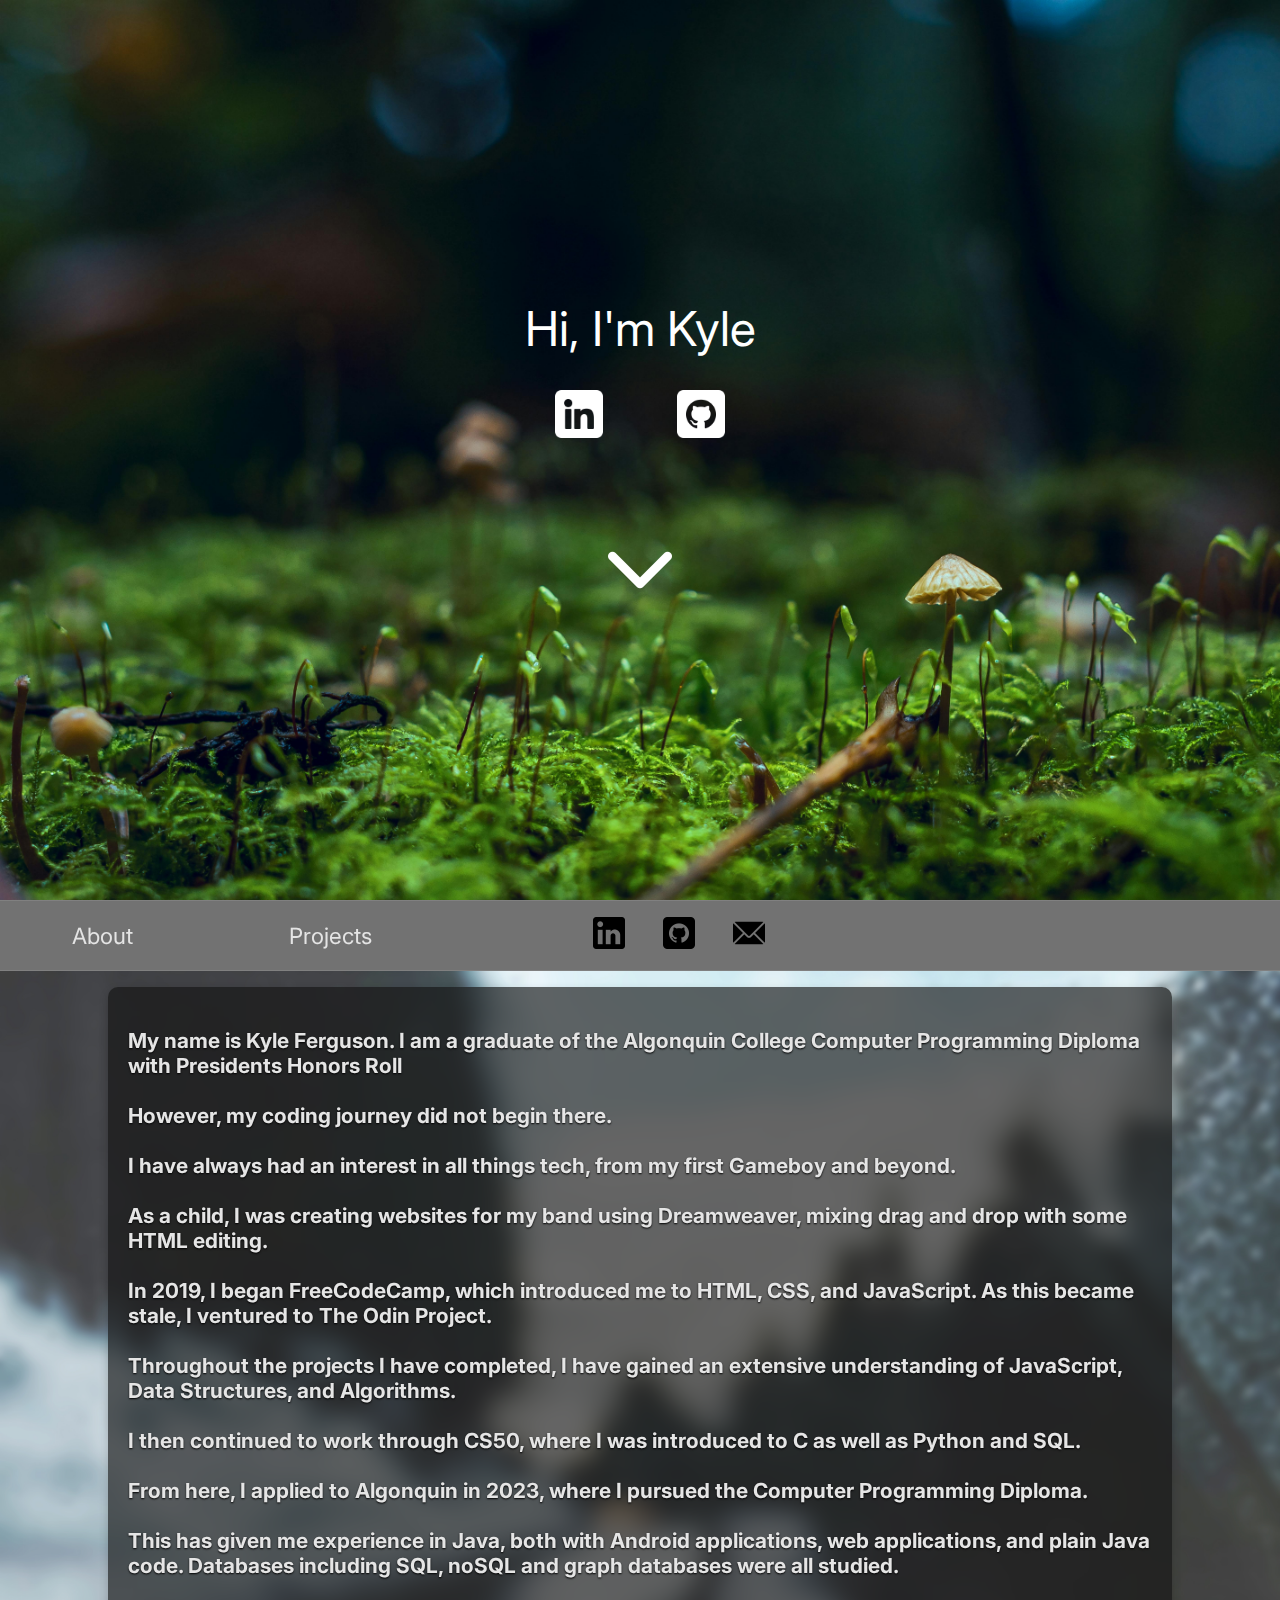
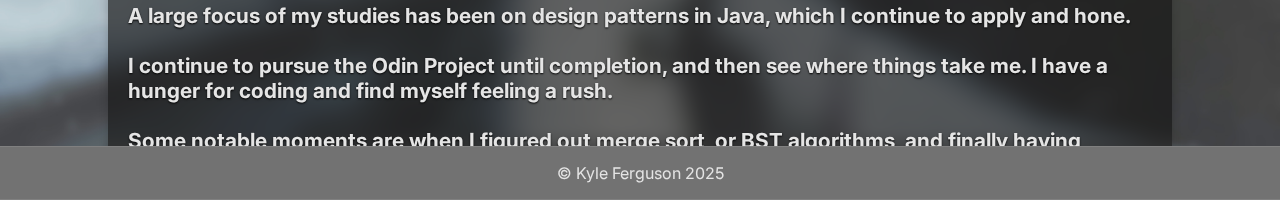
<file: index.html>
<!DOCTYPE html>
<html lang="en">

<head>
    <meta charset="UTF-8">
    <meta name="viewport" content="width=device-width, initial-scale=1.0">
    <link rel="stylesheet" href="./styles.css">
    <script src="./script.js"></script>
    <link href="https://fonts.googleapis.com/css2?family=Inter:wght@400;600;700&display=swap" rel="stylesheet">

    <title>Kyle's Portfolio</title>
</head>

<body>

    <div class="landingpage fade">
        <p class="titlenametext">Hi, I'm Kyle</p>

        <div class="logocontainer">
            <a href="https://www.linkedin.com/in/kferguson91/"><img class="contactlogo" src="./images/linkedinwhite.png"
                    alt=""></a>
            <a href="https://github.com/kyleferguson91/"><img class="contactlogo" src="./images/githubwhite.png"
                    alt=""></a>
                    
        </div>

        <img class="downarrow" src="./images/arrow-down-sign-to-navigate.png" alt="">
    </div>

    <div class="mainpagediv">

        <div class="navbar">
            <ul class="navlist">
                <li>About</li>
                <li>Projects</li>
                <!-- <li>Links</li> -->
                <div class="logoholder">
                    <a href="https://www.linkedin.com/in/kferguson91/"><img class="navlogo"
                            src="./images/linkedin-logo.png" alt=""></a>
                    <a href="https://github.com/kyleferguson91/"><img class="navlogo" src="./images/github.png"
                            alt=""></a>
                            <a href="mailto:kyleferguson91@gmail.com"><img class="navlogo emaillogo" src="./images/email.png"
                                alt=""></a>  
                </div>
            </ul>


        </div>

        <div class="content">

    

            

        </div>
        <div class="footerdiv"><p class="footertext">&copy; Kyle Ferguson 2025</p></div>
</body>

</html>
</file>
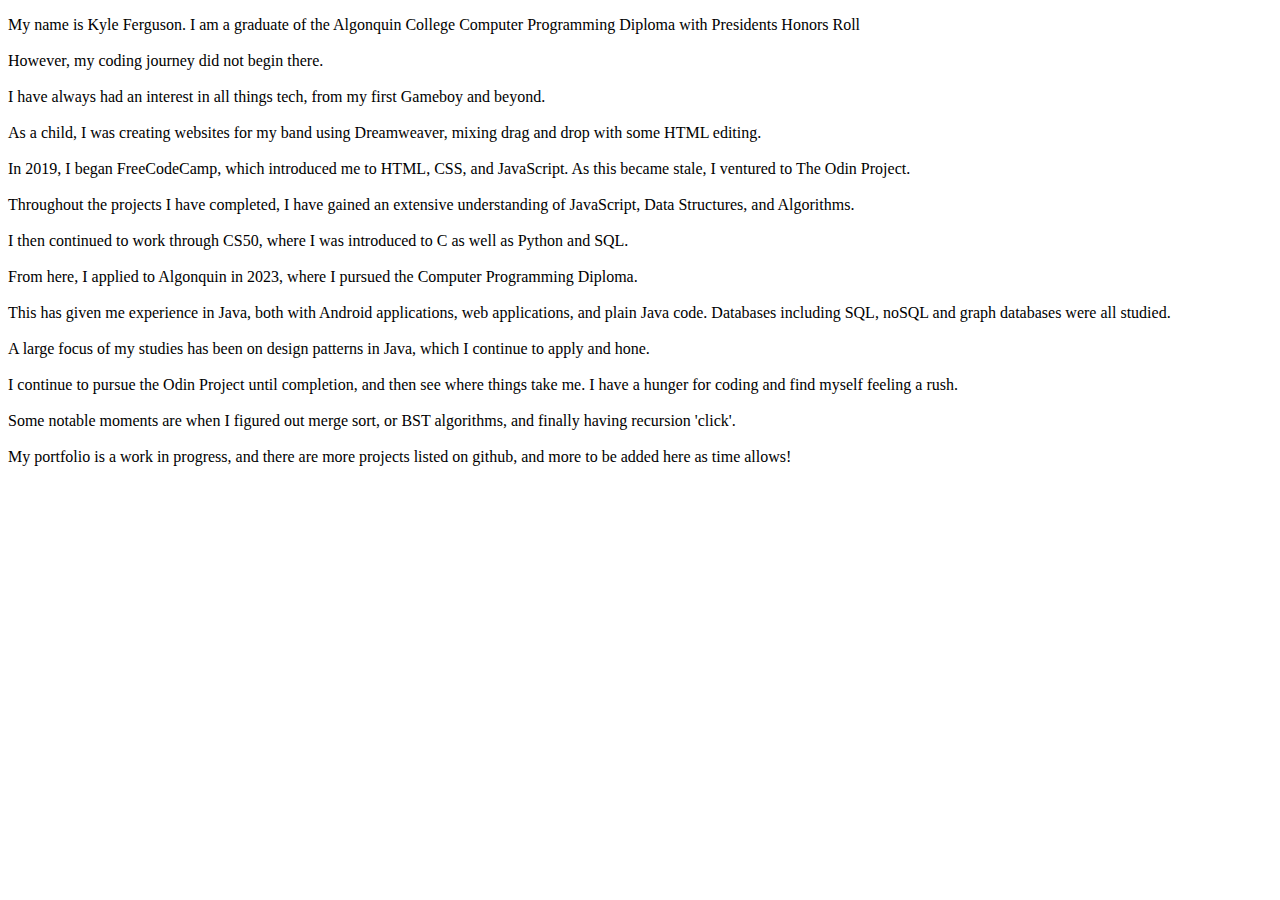
<file: about.html>
<!DOCTYPE html>
<html lang="en">
<head>
    <meta charset="UTF-8">
    <meta name="viewport" content="width=device-width, initial-scale=1.0">
 
</head>
<body>
<div class="aboutmeholder">
  <div class="aboutme glassy-background">
    <p class="aboutmetext">My name is Kyle Ferguson. I am a graduate of the Algonquin College Computer Programming Diploma with Presidents Honors Roll 
      
    <br> <br>However, my coding journey did not begin there. 
    
    <br><br> I have always had an interest in all things tech, from my first Gameboy and beyond. 
    
    <br><br> As a child, I was creating websites for my band using Dreamweaver, mixing drag and drop with some HTML editing. 
    
    <br><br> In 2019, I began FreeCodeCamp, which introduced me to HTML, CSS, and JavaScript. As this became stale, I ventured to The Odin Project. 
    
    <br><br> Throughout the projects I have completed, I have gained an extensive understanding of JavaScript, Data Structures, and Algorithms. 

    <br><br> I then continued to work through CS50, where I was introduced to C as well as Python and SQL. <br><br>
    
    From here, I applied to Algonquin in 2023, where I pursued the Computer Programming Diploma. <br><br> This has given me experience in Java, both with Android applications, web applications, and plain Java code. Databases including SQL, noSQL and graph databases were all studied.
    
    <br><br>A large focus of my studies has been on design patterns in Java, which I continue to apply and hone. 
    
    <br><br> I continue to pursue the Odin Project until completion, and then see where things take me. I have a hunger for coding and find myself feeling a rush. 
    
    <br><br>Some notable moments are when I figured out merge sort, or BST algorithms, and finally having recursion 'click'.
    <br><br>My portfolio is a work in progress, and there are more projects listed on github, and more to be added here as time allows!</p>

  
  </div>
</div>
</body>
</html>
</file>
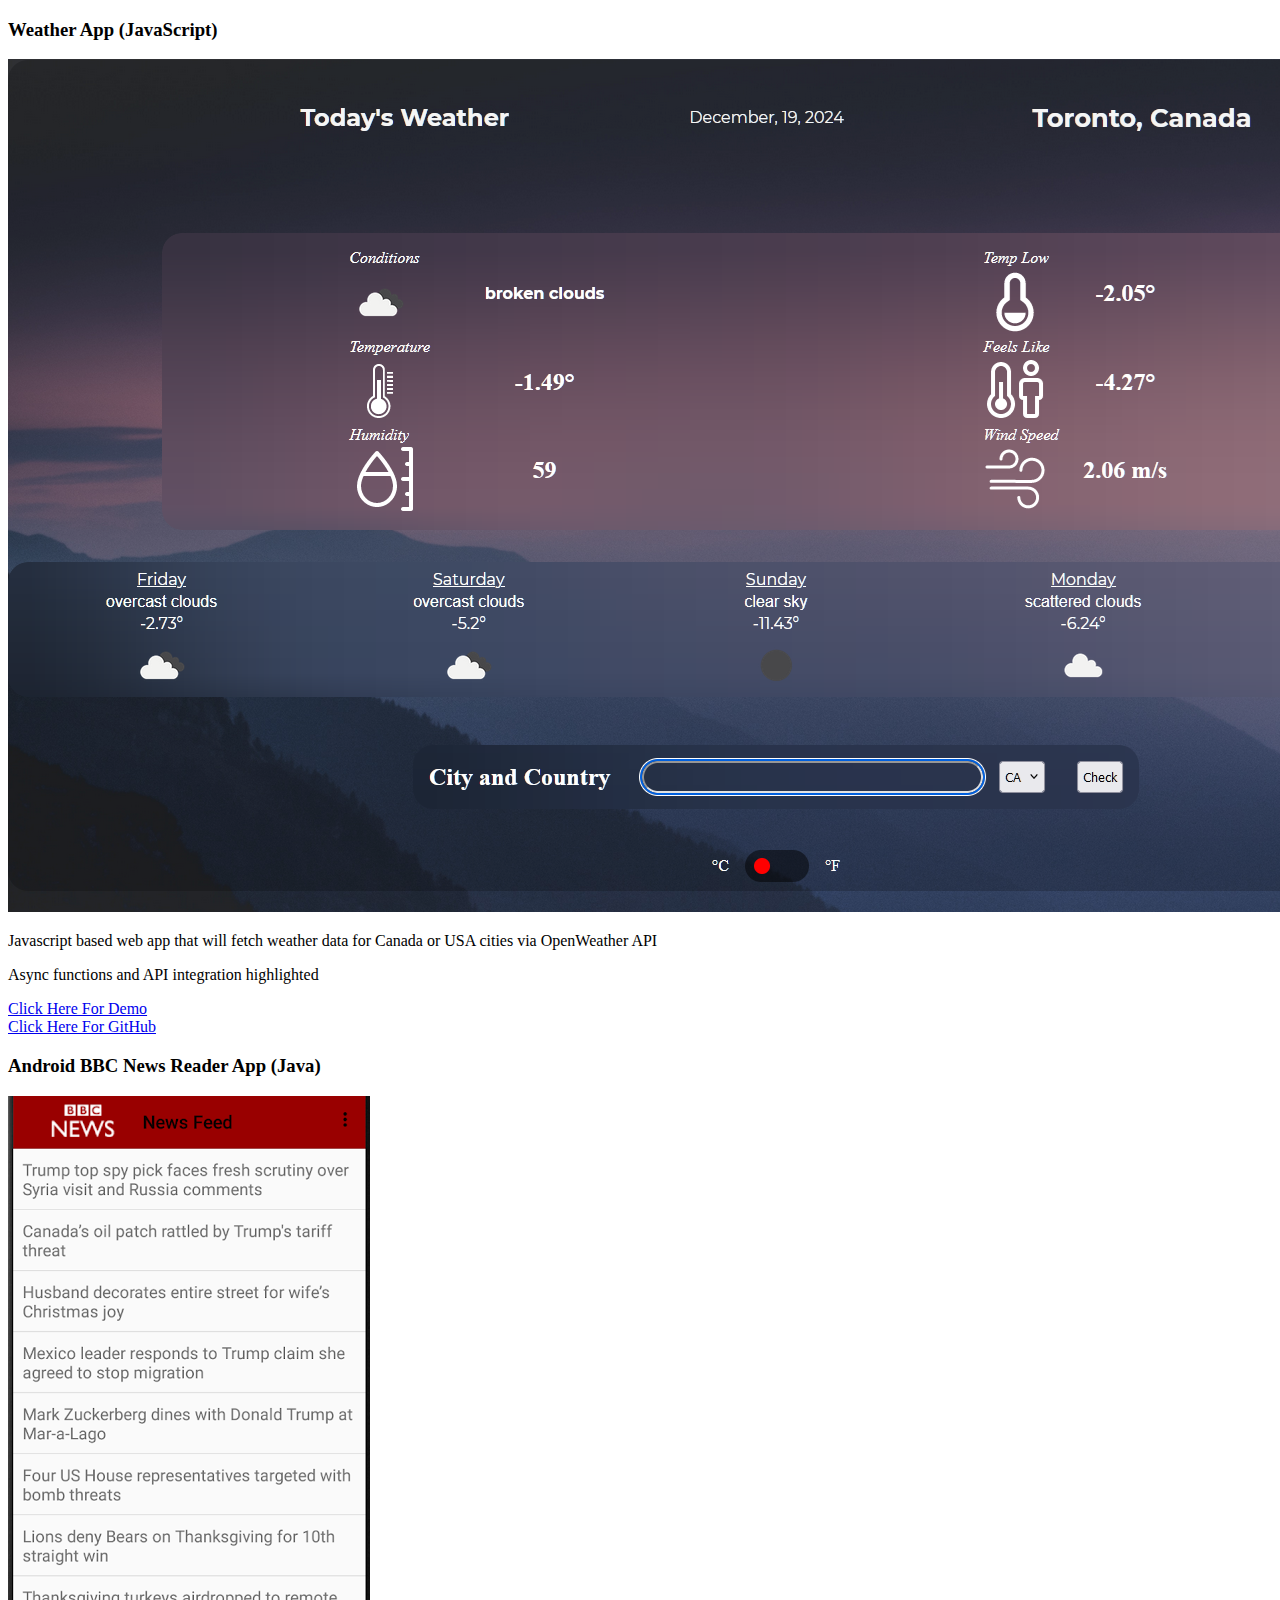
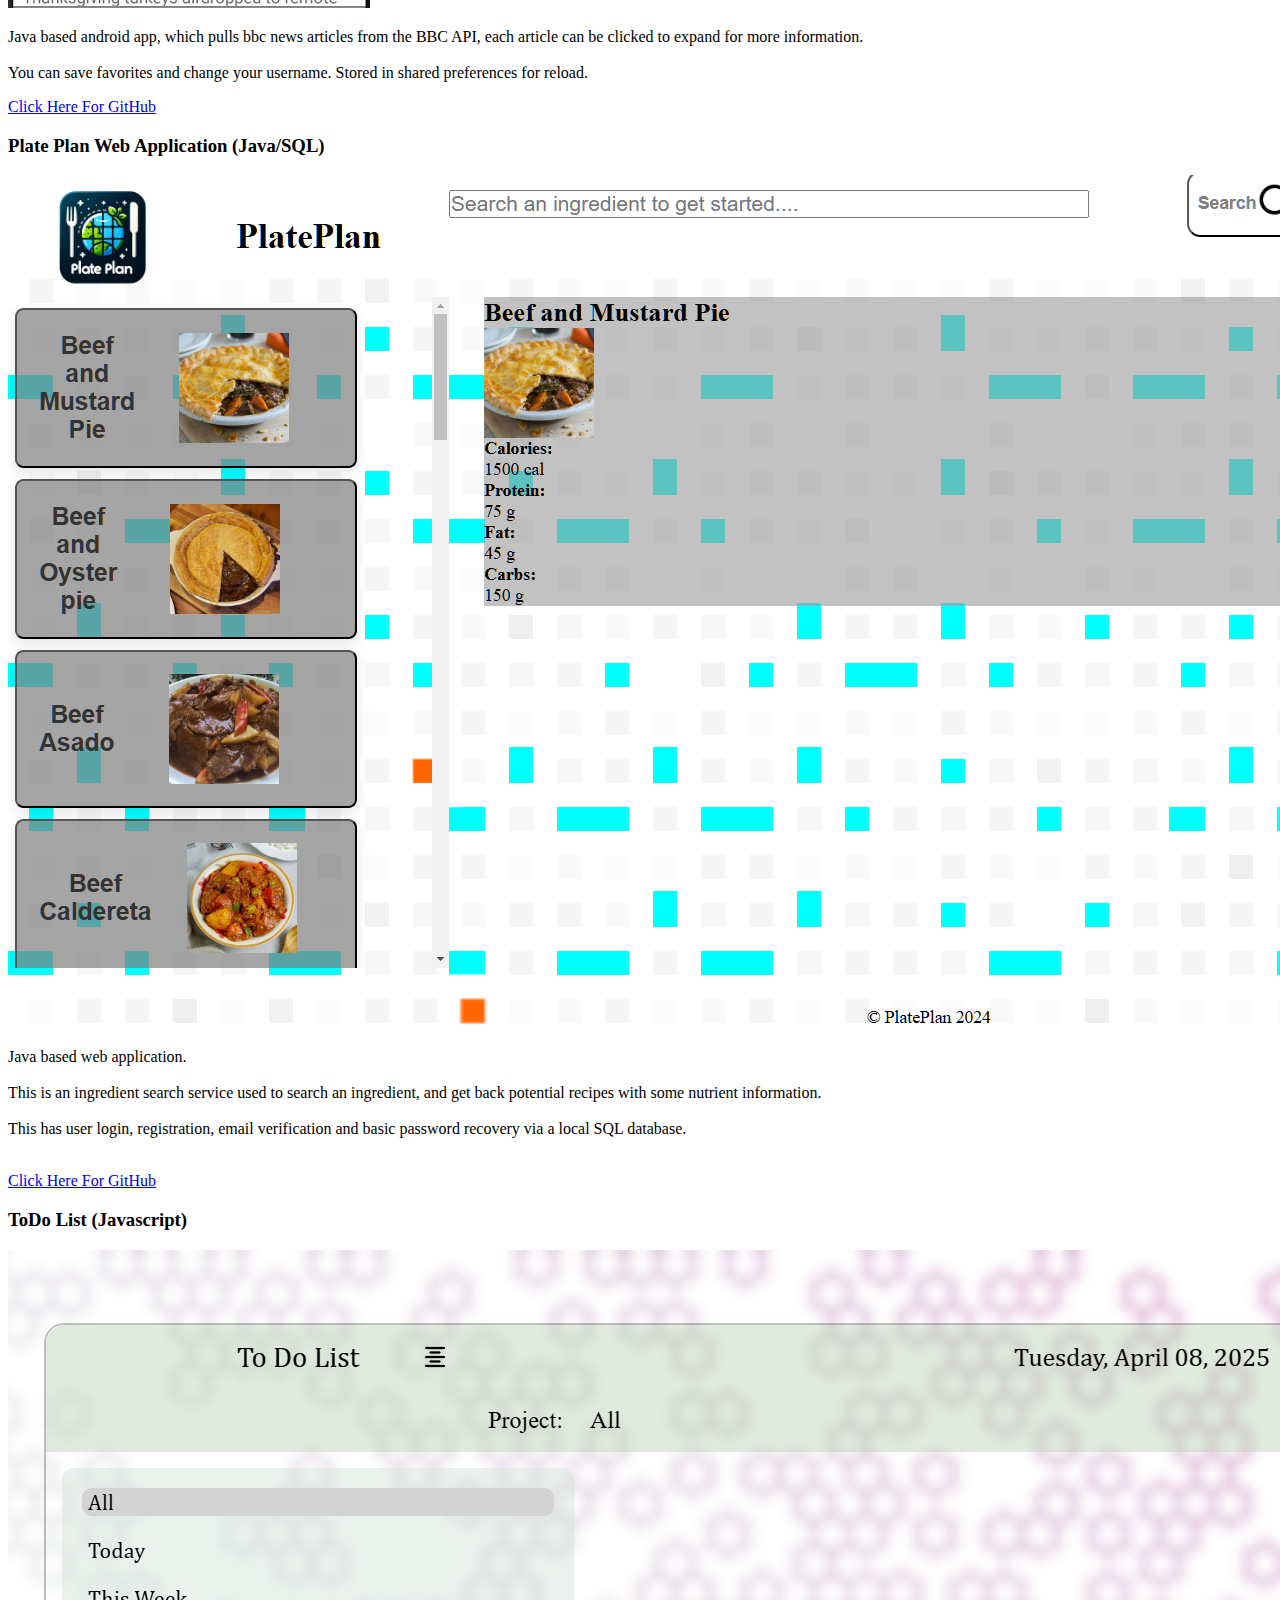
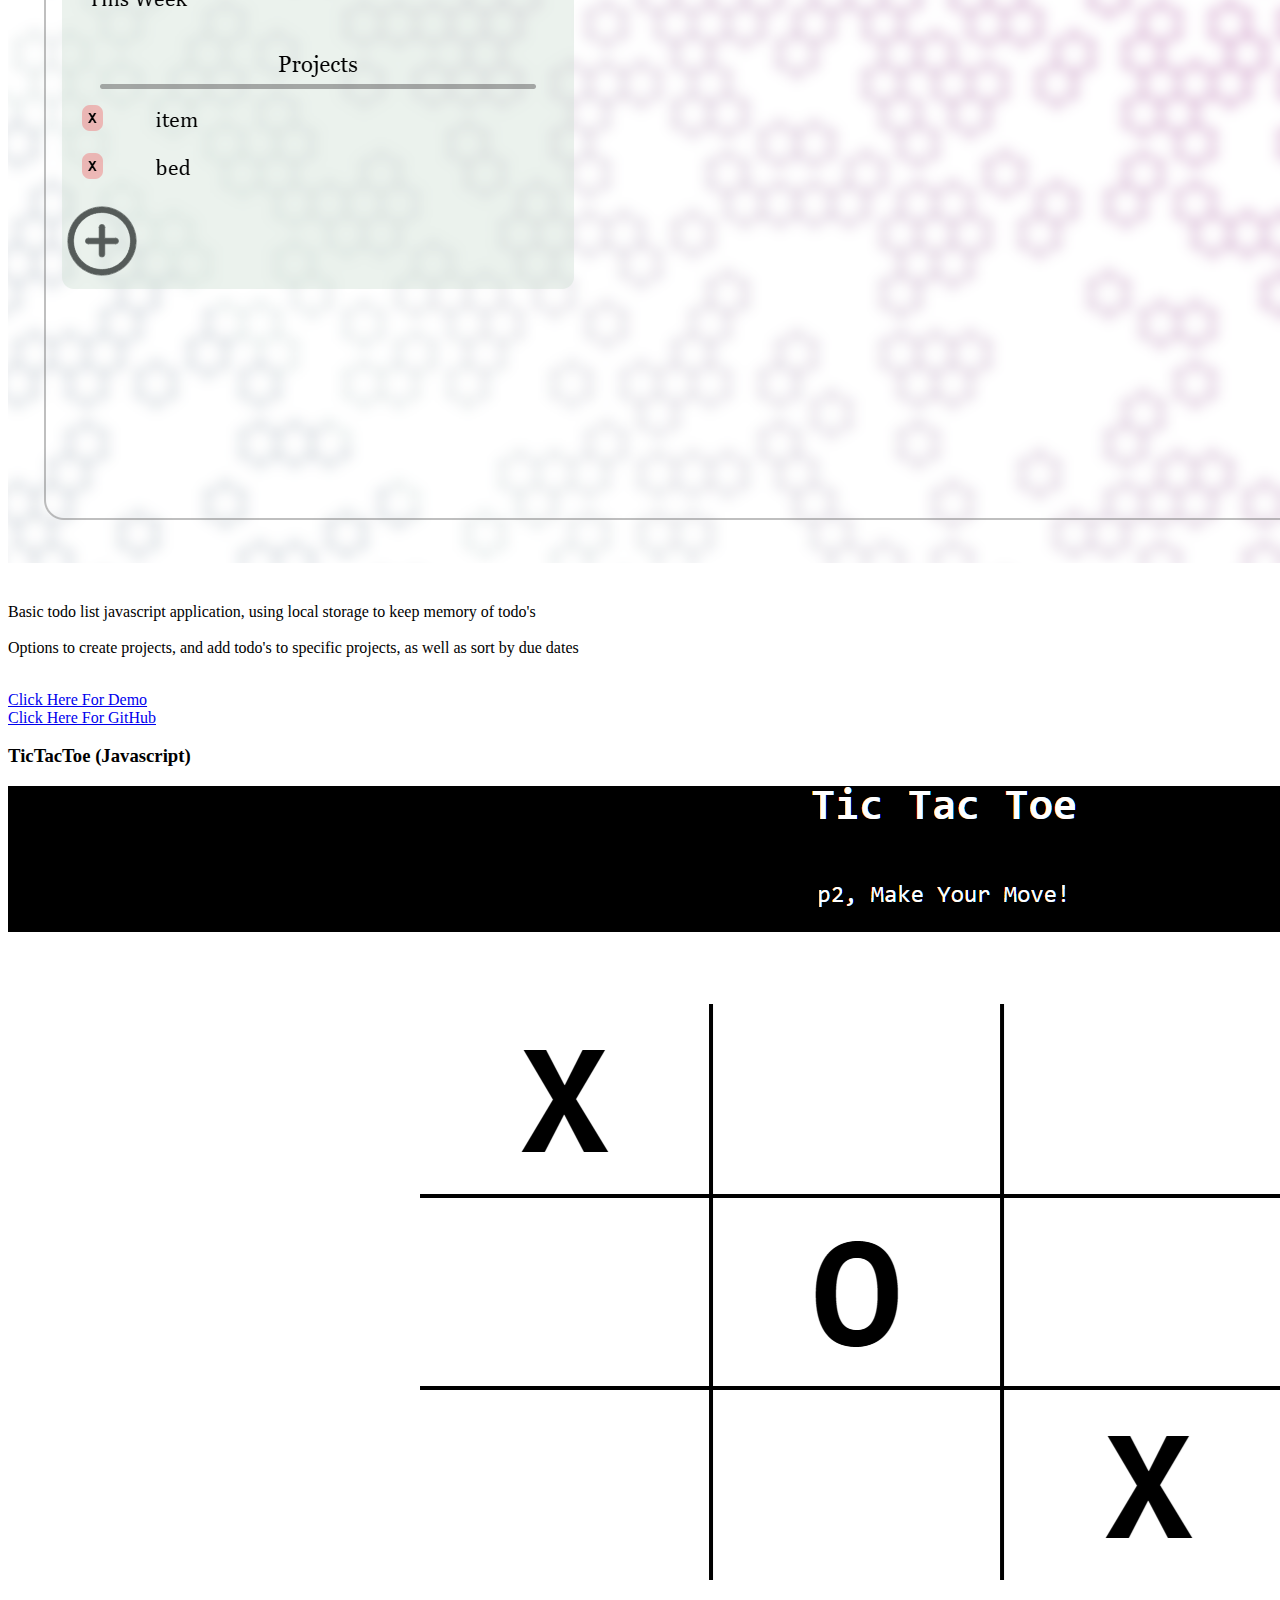
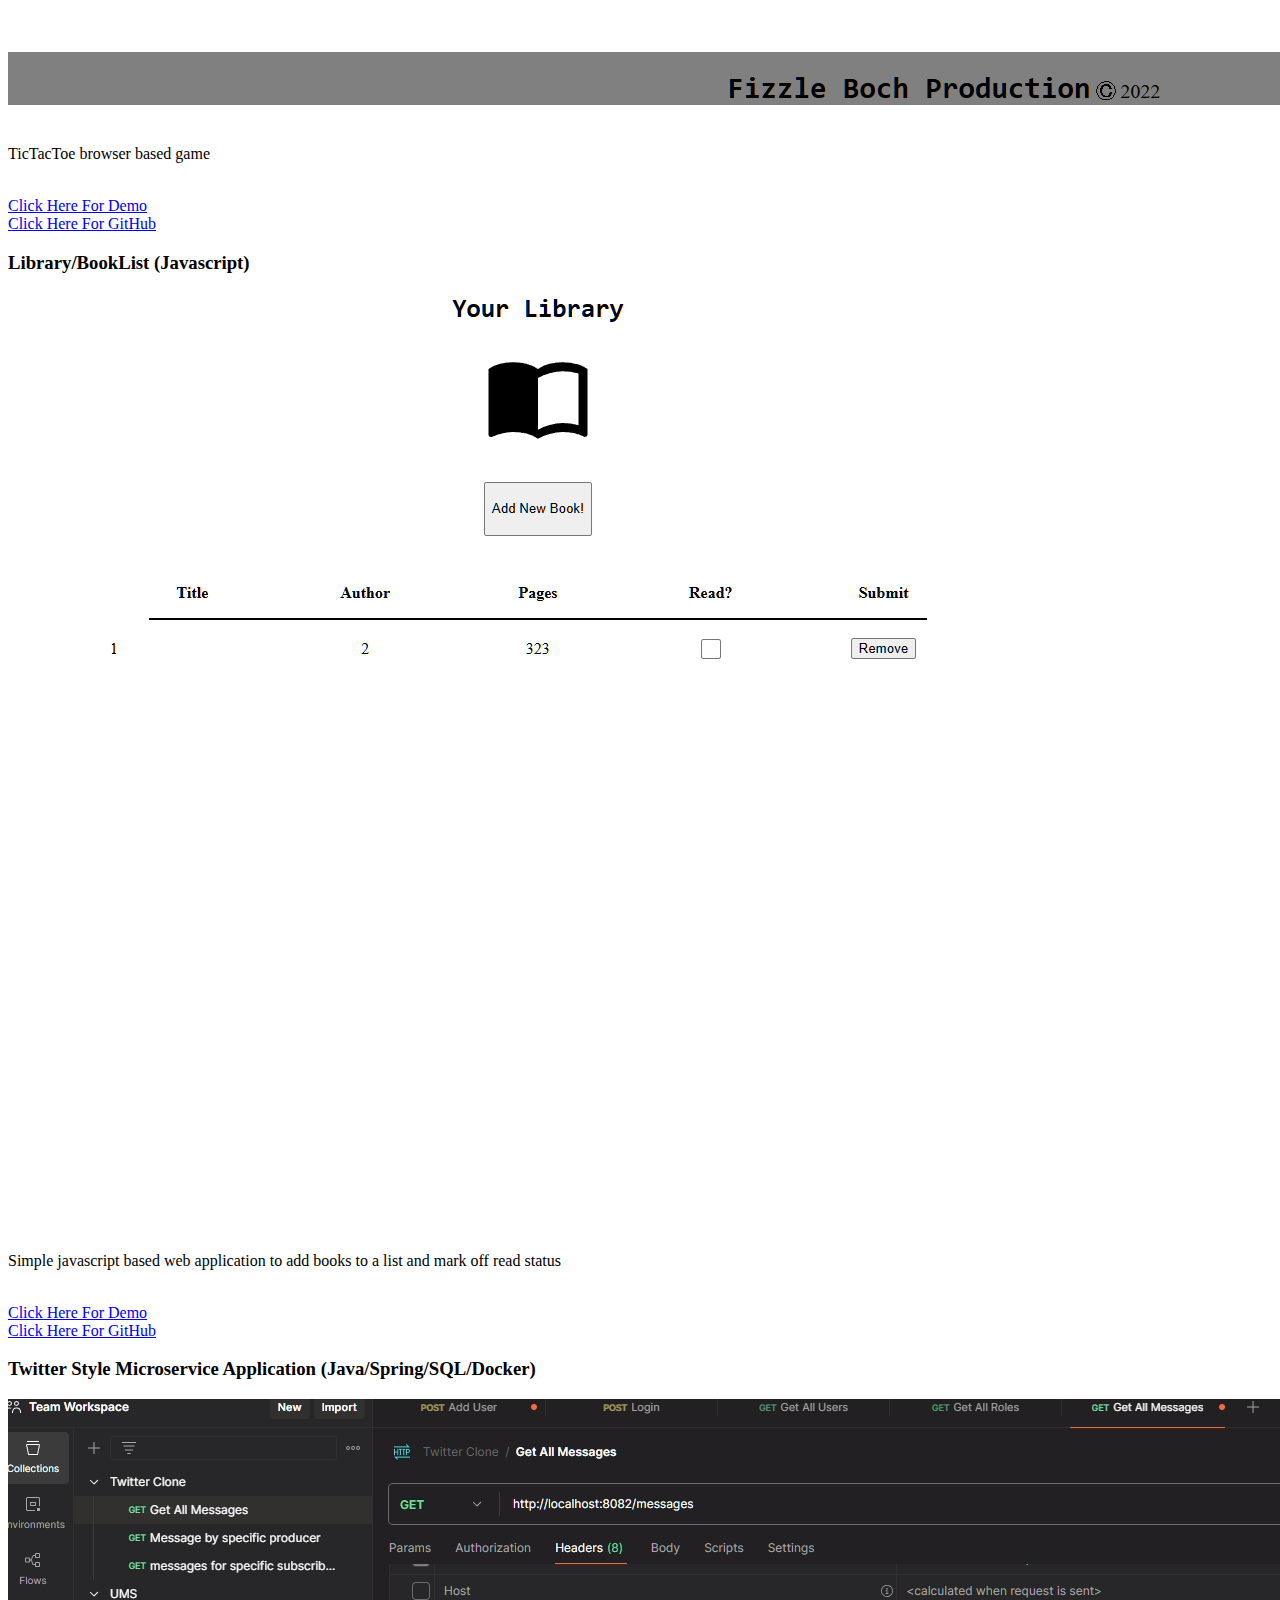
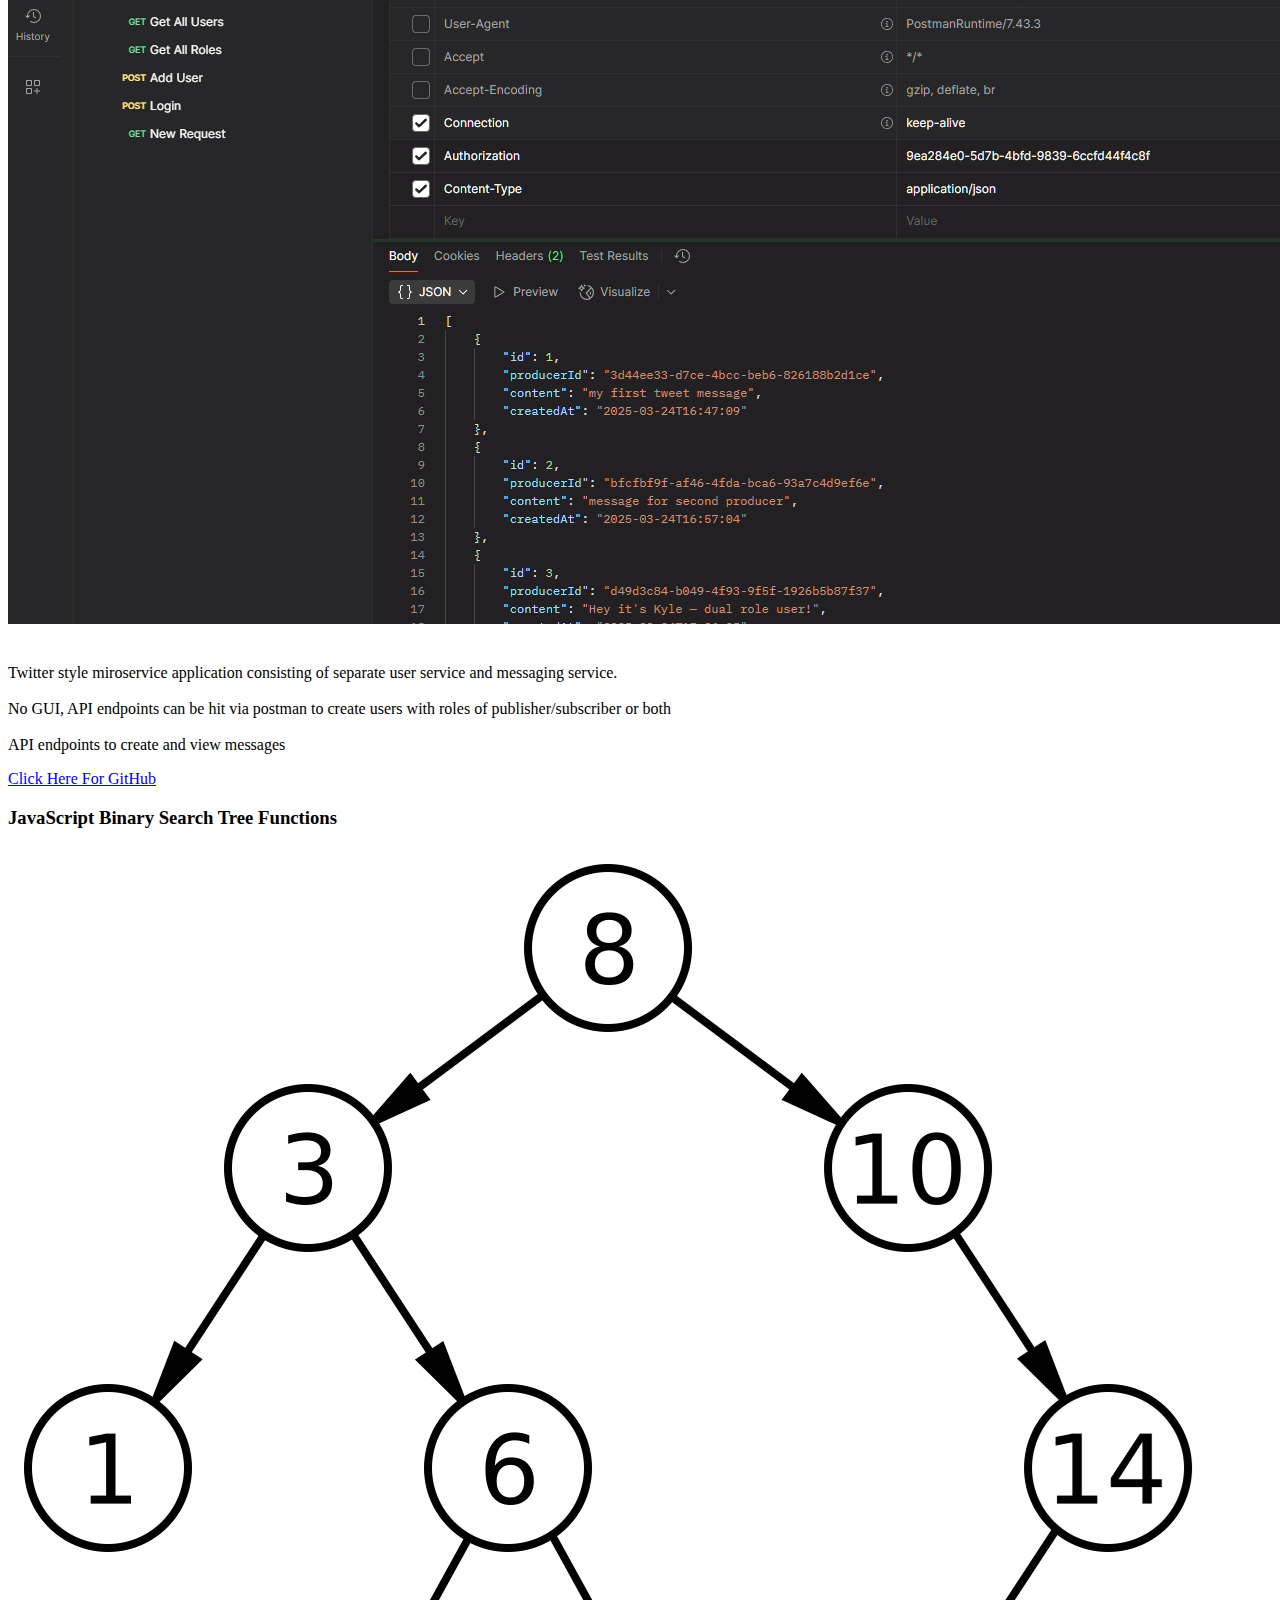
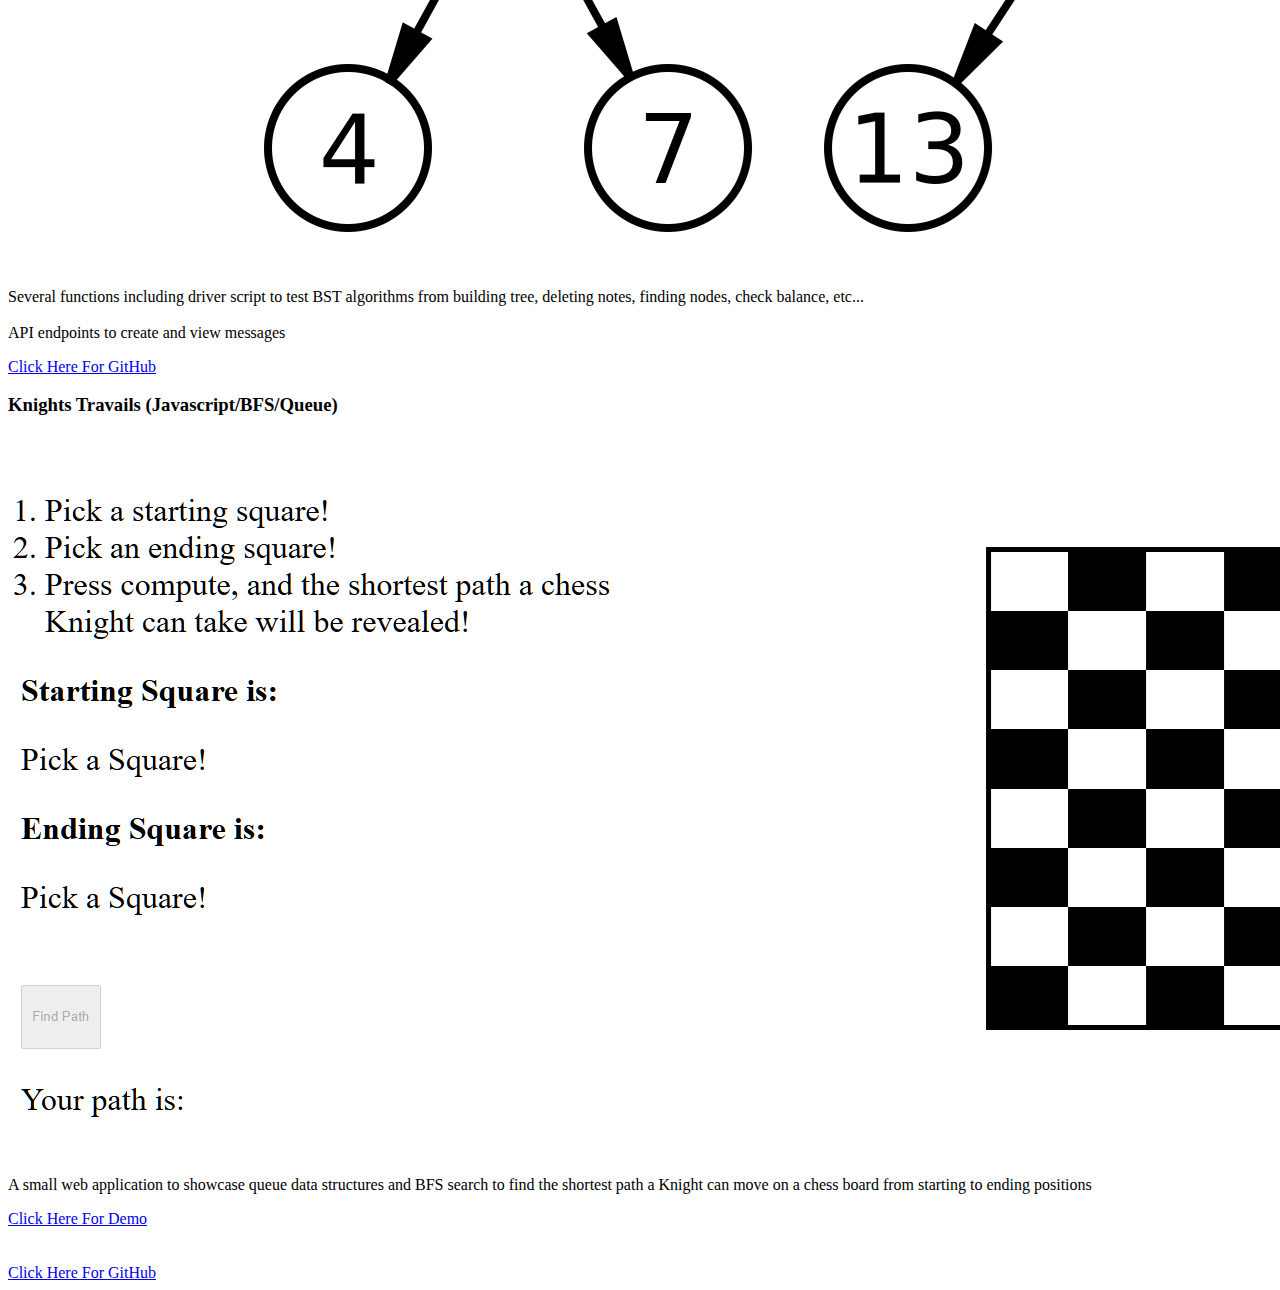
<file: projects.html>
<!DOCTYPE html>
<html lang="en">

<head>
    <meta charset="UTF-8">
    <meta name="viewport" content="width=device-width, initial-scale=1.0">

</head>

<body>
    <div class="projectcontainer">

        <div class="projectcard">
            <div class="projectitlediv">
                <h3>Weather App (JavaScript)</h3>
            </div>
            <div class="projectimagediv"><img src="./images/projects/projectweatherappimage.png" alt=""></div>
            <div class="projectdescriptiondiv">
                <p>Javascript based web app that will fetch weather data for Canada or USA cities via OpenWeather API
                </p>
                <p>Async functions and API integration highlighted</p>
            </div>

            <a class="projectlink" href="https://kyleferguson91.github.io/project-weatherapp/" target="_blank"
                class="projectlinkdiv">Click Here For Demo</a>
            <a class="projectlink" href="https://github.com/kyleferguson91/project-weatherapp" target="_blank"
                class="projectlinkdiv"><br>Click Here For GitHub</a>
        </div>


        <div class="projectcard">
            <div class="projectitlediv">
                <h3>Android BBC News Reader App (Java)</h3>
            </div>
            <div class="projectimagediv"><img src="./images/projects/bbcnewsapp.png" alt="" class="projectimage"></div>
            <div class="projectdescriptiondiv">
                <p>Java based android app, which pulls bbc news articles from the BBC API, each article can be clicked
                    to expand for more information. <br><br>
                    You can save favorites and change your username. Stored in shared preferences for reload.</p>
            </div>

            <a class="projectlink" href="https://github.com/kyleferguson91/BBCNewsApp" target="_blank"
                class="projectlinkdiv">Click Here For GitHub</a>
        </div>



        <div class="projectcard">
            <div class="projectitlediv">
                <h3>Plate Plan Web Application (Java/SQL)</h3>
            </div>
            <div class="projectimagediv"><img src="./images/projects/plateplan.png" alt=""></div>
            <div class="projectdescriptiondiv">
                <p>Java based web application.<br><br> This is an ingredient search service used to search an
                    ingredient, and get back potential recipes with some nutrient information. <br><br> This has user
                    login, registration, email verification and basic password recovery via a local SQL database.
                    <br><br></p>
            </div>

            <a class="projectlink" href="https://github.com/kyleferguson91/plateplan" target="_blank"
                class="projectlinkdiv">Click Here For GitHub</a>
        </div>



        <div class="projectcard">
            <div class="projectitlediv">
                <h3>ToDo List (Javascript)</h3>
            </div>
            <div class="projectimagediv"><img src="./images/projects/todoproject.png" alt=""></div>
            <div class="projectdescriptiondiv"><br><br> Basic todo list javascript application, using local storage to
                keep memory of todo's<br><br> Options to create projects, and add todo's to specific projects, as well
                as sort by due dates <br><br></p>
            </div>
            <a class="projectlink" href="https://kyleferguson91.github.io/project-todolist/" target="_blank"
                class="projectlinkdiv">Click Here For Demo</a><br>
            <a class="projectlink" href="https://github.com/kyleferguson91/project-todolist/" target="_blank"
                class="projectlinkdiv">Click Here For GitHub</a>
        </div>
        <div class="projectcard">
            <div class="projectitlediv">
                <h3>TicTacToe (Javascript)</h3>
            </div>
            <div class="projectimagediv"><img src="./images/projects/tictactoe.png" alt=""></div>
            <div class="projectdescriptiondiv"><br><br>TicTacToe browser based game<br><br></p>
            </div>
            <a class="projectlink" href="https://kyleferguson91.github.io/project-tictactoe/" target="_blank"
                class="projectlinkdiv">Click Here For Demo</a><br>
            <a class="projectlink" href="https://github.com/kyleferguson91/project-tictactoe" target="_blank"
                class="projectlinkdiv">Click Here For GitHub</a>
        </div>

        <div class="projectcard">
            <div class="projectitlediv">
                <h3>Library/BookList (Javascript)</h3>
            </div>
            <div class="projectimagediv"><img src="./images/projects/library.png" alt=""></div>
            <div class="projectdescriptiondiv"><br><br>Simple javascript based web application to add books to a list
                and mark off read status<br><br></p>
            </div>
            <a class="projectlink" href="https://kyleferguson91.github.io/project-library/" target="_blank"
                class="projectlinkdiv">Click Here For Demo</a><br>
            <a class="projectlink" href="https://github.com/kyleferguson91/project-library/" target="_blank"
                class="projectlinkdiv">Click Here For GitHub</a>
        </div>


        <div class="projectcard">
            <div class="projectitlediv">
                <h3>Twitter Style Microservice Application (Java/Spring/SQL/Docker)</h3>
            </div>
            <div class="projectimagediv"><img src="./images/projects/twitterstyle.png" alt=""></div>
            <div class="projectdescriptiondiv"><br><br>Twitter style miroservice application consisting of separate user
                service and messaging service.<br><br>
                No GUI, API endpoints can be hit via postman to create users with roles of publisher/subscriber or both
                <br><br>API endpoints to create and view messages</p>
            </div>

            <a class="projectlink" href="https://github.com/kyleferguson91/TwitterStyleMicroserviceApp/" target="_blank"
                class="projectlinkdiv">Click Here For GitHub</a>
        </div>
    

    <div class="projectcard">
        <div class="projectitlediv">
            <h3>JavaScript Binary Search Tree Functions</h3>
        </div>
        <div class="projectimagediv"><img src="./images/projects/bst.png" alt=""></div>
        <div class="projectdescriptiondiv"><br><br>Several functions including driver script to test BST algorithms from
            building tree, deleting notes, finding nodes, check balance, etc... <br><br>API endpoints to create and view
            messages</p>
        </div>

        <a class="projectlink" href="https://github.com/kyleferguson91/BST" target="_blank" class="projectlinkdiv">Click
            Here For GitHub</a>
    </div>
   

    <div class="projectcard">
        <div class="projectitlediv">
            <h3>Knights Travails (Javascript/BFS/Queue)</h3>
        </div>
        <div class="projectimagediv"><img src="./images/projects/knights.png" alt=""></div>
        <div class="projectdescriptiondiv">A small web application to showcase queue data structures and BFS search to find the shortest path a Knight can move on a chess board from starting to ending positions

        </p>
        </div>
        <a class="projectlink" href="https://kyleferguson91.github.io/knightstravails/" target="_blank"
        class="projectlinkdiv">Click Here For Demo</a><br><br>
        <br><a class="projectlink" href="https://github.com/kyleferguson91/knightstravails" target="_blank" class="projectlinkdiv">Click
            Here For GitHub</a>
    </div>

    </div>
</body>

</html>
</file>
<file: styles.css>
* {
    box-sizing: border-box;
    
}

body {
    margin: 0;
    padding: 0;
  
}
html, body
{
    overflow-x: auto;
    overflow-y: auto;
}

.landingpage {
    background-image: url("./images/divbg.jpg");
    background-size: cover;
    width: 99%;
    height: 99%;
    overflow-x: auto;
    overflow-y: auto;
    display: flex;
    flex-direction: column;
    align-items: center;
    justify-content: center;
}

.contactlogo {
    width: 3rem !important;
    height: 3rem !important;
    transition: transform 0.3s ease;
}



.contactlogo:hover {
    transform: scale(1.3);
}

.logocontainer {
    display: flex;

    width: 25%;
    align-content: space-evenly;
    justify-content: space-evenly;

    margin: 2rem;
}

.downarrow {
    width: 4rem;
    margin-top: 4rem;
    height: 4rem;
    transform: scale(1);
    transition: transform 0.3s ease;
}

.downarrow:hover {
    transition: transform 0.3s ease;
    transform: scale(1.4);
}

.titlenametext {
    color: white;
    margin: 0;
    padding: 0;
    font-family: 'Inter', sans-serif;
    font-size: 3em;
}


.notvisible {
    display: none;
}

.fade {
    opacity: 1;
    visibility: visible;
    width: 100vw;
    height: 100vh;
    transition: opacity 0.2s ease-in-out, visibility 0.5s ease-in-out, height 0.3s ease-in-out, width 0.3s ease-in-out;

}

.fade.hidden {
    opacity: 0;
    visibility: hidden;
    width: 0vw;
    height: 0vh;
}


.navbar {
    /*

background: linear-gradient(to right, #5B86E5, #36D1DC); 
*/
    list-style: none;
padding: 1rem;
    width: 100%;
    border-bottom: 2px solid black;
    border-top: 2px solid black;
    margin-top: 0rem;
    background: rgba(20, 20, 20, 0.6);
    color: #e4e4e4;
    backdrop-filter: blur(8px);
    -webkit-backdrop-filter: blur(8px);
    border-top: 1px solid rgba(255, 255, 255, 0.1);
    border-bottom: 1px solid rgba(255, 255, 255, 0.1);

}

.navlist {
    font-family: 'Inter', sans-serif;
    width: 60%;
    list-style: none;
    display: flex;
    margin: 0;
    flex-flow: row;
    align-items: center;
    height: 100%;
    font-size: 1.4rem;
    justify-content: space-between;

}

.navlogo {
    display: inline-block;
    width: 2rem;
    height: 2rem;
    margin-left: 2rem;
    transition: transform ease 0.2s;
}

.navlogo:hover {
    transform: scale(1.3);
    transition: transform ease 0.2s;

}

.logoholder {
    margin-left: 3rem;
}

.navlist>li {
    margin-left: 1rem;
    transition: transform .2s ease, color 0.2s ease;
}

.navlist>li:hover {
    /* color: red;*/
    cursor: pointer;
    transform: scale(1.3);
    transition: transform .2s ease, color 0.2s ease;

}

.mainpagediv {
    max-height: 100vh;
   height: 100%;
    width: 100%;
    display: grid;
   
    grid-template-columns: 1fr;
    grid-template-rows: 1fr 30fr 1fr;
}

.aboutmeholder {
 
margin-left: auto;
margin-right: auto;
width: max-content;
 
align-self: center;
  padding: 1rem;
  height: 100%
}

.aboutmetext {
    color: #e5e5e5;
    font-weight: bolder;
    width: 80vw;
    font-size: 1.3rem;
    height: 100%;
    font-family: 'Inter', sans-serif;
    
}


.aboutme {
    border-radius: 20px;
    text-shadow: 0 1px 2px rgba(0, 0, 0, 1);
    position: relative;
    z-index: 1;
    padding: 1rem;

    width: fit-content;
}

.glassy-background {
    background: rgba(20, 20, 20, 0.65);
    /* Semi-transparent gray */
    color: black;
    /* Black text color */
    padding: 20px;
    border-radius: 10px;
    backdrop-filter: blur(10px);
    box-shadow: 0 4px 10px rgba(0, 0, 0, 0.2);
    width: 100%;
    height: max-content;
}


.footerdiv {
    /*
    background: #1c92d2;  
    background: -webkit-linear-gradient(to right, #f2fcfe, #1c92d2);  
    background: linear-gradient(to right, #f2fcfe, #1c92d2); 
    text-align: center;
    */
    background: linear-gradient(90deg, #0000002a, #ffffff);
    background-color: white;
    border-top: 2px black solid;
    border-bottom: 2px solid black;
    text-align: center;
    background: rgba(20, 20, 20, 0.6);
    color: #e4e4e4;
    backdrop-filter: blur(8px);
    -webkit-backdrop-filter: blur(8px);
    border-top: 1px solid rgba(255, 255, 255, 0.1);
    border-bottom: 1px solid rgba(255, 255, 255, 0.1);
    font-family: 'Inter', sans-serif;
    font-size: 1.0rem;

    
}

.hidden {
    visibility: hidden;
}

.footertext
{
    vertical-align: middle;
}

.red {
    background-color: red;
}

.content {
    width: 100%;
    height: 100%;
    overflow-x: auto;
    background-image: url(./images/pexels-stywo-1110497.png);
    background-size: cover;
    background-repeat: no-repeat;
    display: flex;

}

.projectcontainer {  font-family: 'Inter', sans-serif;

    padding: 1rem;
    display: flex;
    overflow: auto;

    margin-left: auto;
    margin-right: auto;
    flex-wrap: wrap;
    flex-direction: row;
    row-gap: 4rem;
    column-gap: 4rem;

}

.projectcard {
    font-family: 'Inter', sans-serif;
    border: 1px solid rgba(255, 255, 255, 0.1);
    background-color: rgba(30, 30, 30, 0.6); /* darker, modern glass look */
    color: #f5f5f5;
    width: 20rem;
    display: flex;
    flex-direction: column;

    padding: 1rem;
    border-radius: 12px;
    backdrop-filter: blur(6px);
    -webkit-backdrop-filter: blur(6px);
    transition: box-shadow 0.3s ease, transform 0.3s ease;
}

.projectdescriptiondiv p {
    color: #e0e0e0;
    font-size: 1.1rem;
    line-height: 1.2;
    color: #dcdcdc;
}

.projectdescriptiondiv a
{

}

.projecttitlediv h3 {
    color: #ffffff;
  }

.projectcard a 
{
    width: max-content;
    display: inline;
    color: #b3b8f1; 
    font-weight: 500;
    text-decoration: none;
    font-size: 1.1rem;
    transition: color 0.3s ease, border-bottom 0.3s ease;
    border-bottom: 1px solid transparent;
}

.projectcard a:hover {
    color: #d6d9ff; 
    border-bottom: 1px solid #d6d9ff;
    cursor: pointer;
}

.projectcard:hover {
    box-shadow: 0 0 12px rgba(79, 70, 229, 0.6); 
    transform: translateY(-4px);
    cursor: pointer;
}
.projectitlediv {
    /*  border: 2px solid red;*/
    text-align: center;

}



.projectimagediv {
    width: 100%;
    aspect-ratio: 16 / 9;
    overflow: hidden;
    border-radius: 8px;
    margin-bottom: 1rem;
    border: 2px solid black;

}

.projectimagediv>img {
    width: 100%;
    height: 100%;
    object-fit: cover;
    object-position: top center;
}

.projectlinkdiv {
    margin-bottom: 1rem;
}

.projectlink {
    font-size: 1.1rem;
    font-weight: bold;
    margin-bottom: 1rem;
}


.landingholder
{
    padding: 2rem;

}
</file>
